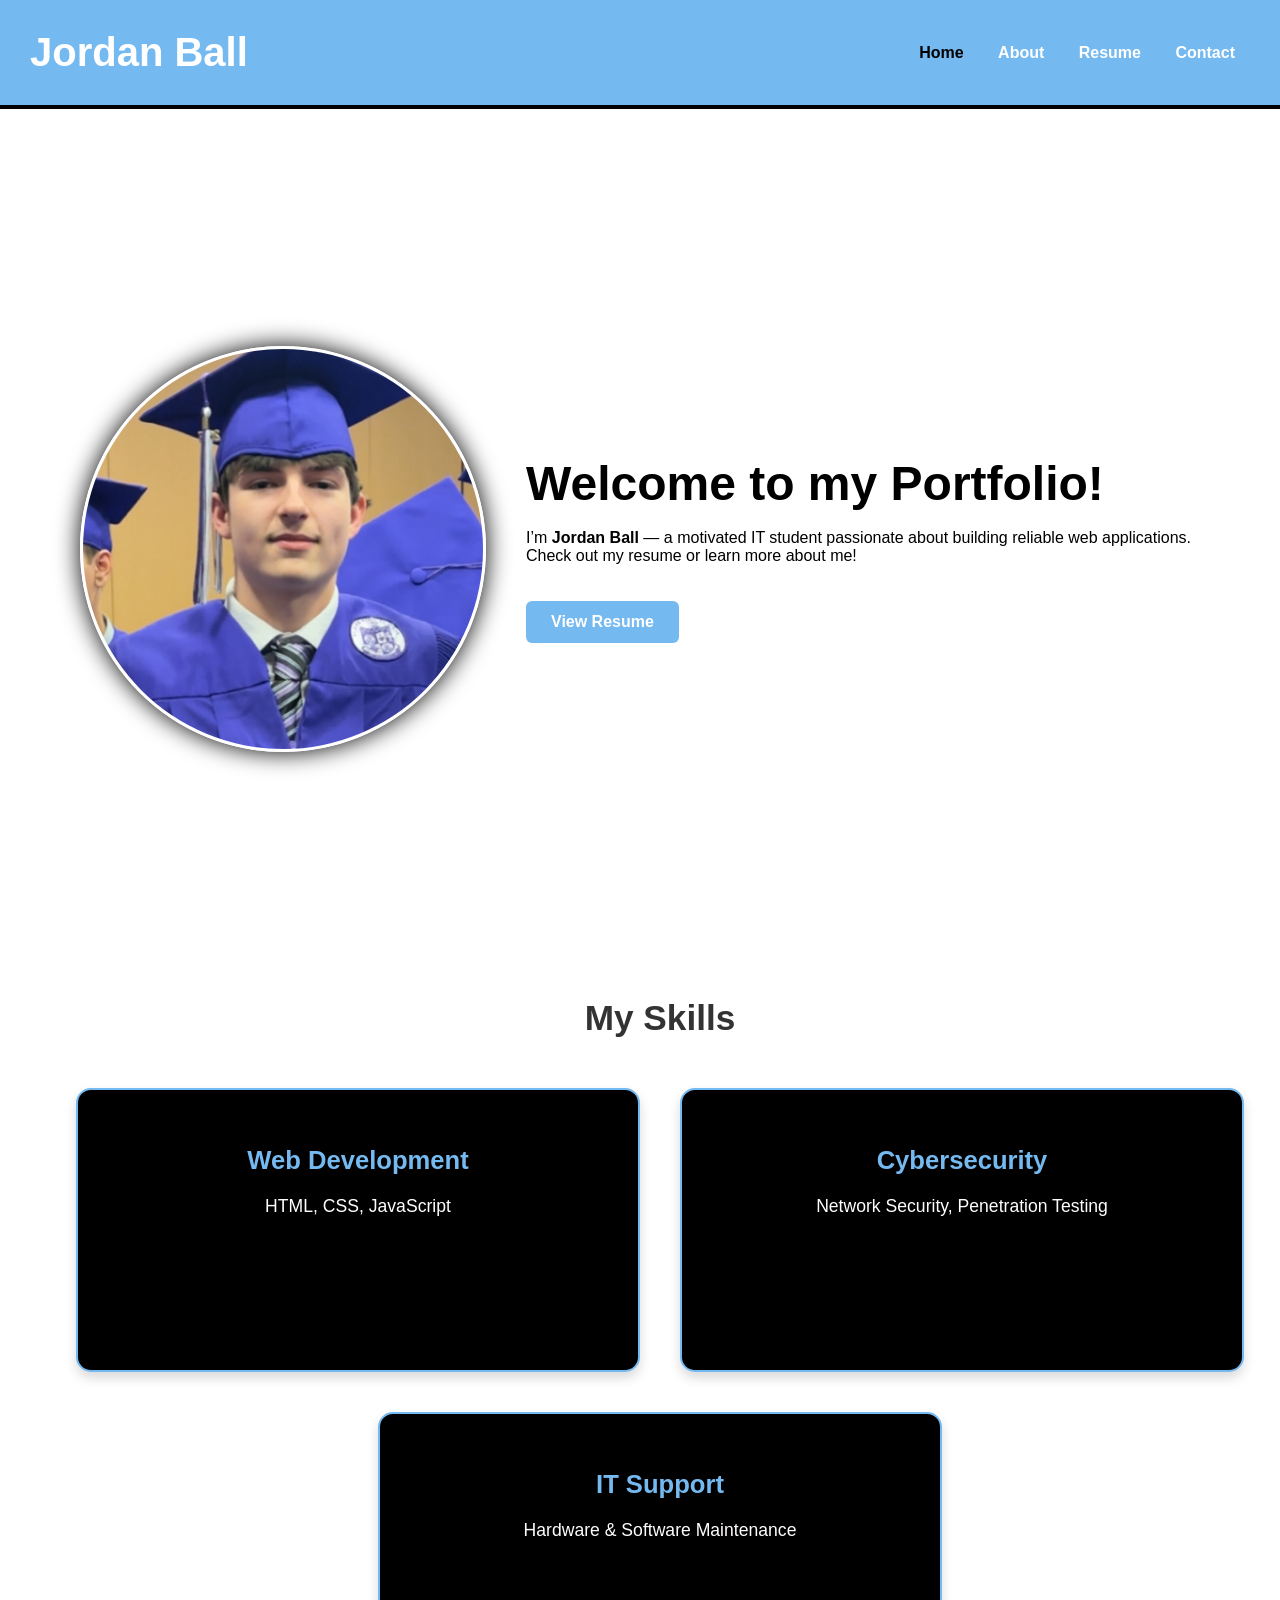
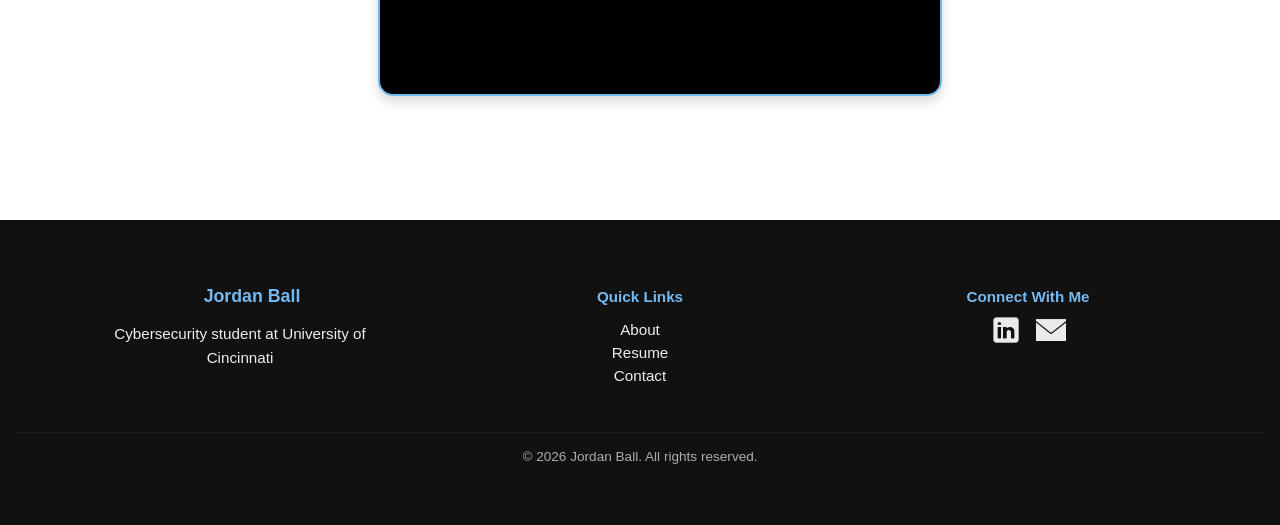
<file: index.html>
<!DOCTYPE html>
<html lang="en">
<head>
  <meta charset="UTF-8">
  <meta name="viewport" content="width=device-width, initial-scale=1.0">
  <title>Home | Jordan Ball</title>
  <link rel="icon" href="favicon.ico" type="image/x-icon">
  <link rel="stylesheet" href="style.css">
</head>
<body>
  <header>
    <h1>Jordan Ball</h1>
    <nav>
      <a href="index.html" class="active">Home</a>
      <a href="about.html">About</a>
      <a href="resume.html">Resume</a>
      <a href="contact.html">Contact</a>
    </nav>
  </header>

  <main>
    <!-- Home Section -->
    <section class="home">
      <img src="jballgrad.jpg" alt="Photo of Jordan Ball" class="profile-photo">
      <div class="intro">
        <h2 class="welcome-text">Welcome to my Portfolio!</h2>
        <p class="welcome-text">
          I’m <strong>Jordan Ball</strong> — a motivated IT student passionate about building reliable web applications. Check out my resume or learn more about me!
        </p>
        <a href="resume.html" class="btn">View Resume</a>
      </div>
    </section>

    <section id="skills" class="skills">
  <h2 class="section-title">My Skills</h2>
  <div class="skills-container">
    <div class="skill-box">
      <h3>Web Development</h3>
      <p>HTML, CSS, JavaScript</p>
    </div>
    <div class="skill-box">
      <h3>Cybersecurity</h3>
      <p>Network Security, Penetration Testing</p>
    </div>
    <div class="skill-box">
      <h3>IT Support</h3>
      <p>Hardware & Software Maintenance</p>
    </div>
  </div>
</section>


  </main>

  <!-- Footer -->
  <footer class="site-footer">
    <div class="footer-container">
      <div class="footer-about">
        <h3>Jordan Ball</h3>
        <p>Cybersecurity student at University of Cincinnati</p>
      </div>

      <div class="footer-links">
        <h4>Quick Links</h4>
        <ul>
          <li><a href="about.html">About</a></li>
          <li><a href="resume.html">Resume</a></li>
          <li><a href="contact.html">Contact</a></li>
        </ul>
      </div>

      <div class="footer-social">
        <h4>Connect With Me</h4>
        <div class="social-icons">
          <a href="https://www.linkedin.com/in/jordan-ball-b79059382/" target="_blank" aria-label="LinkedIn Profile">
            <img src="WhiteLinkedInLogo.png" alt="LinkedIn Logo">
          </a>
          <a href="mailto:balljordan2007@gmail.com" aria-label="Send Email">
            <img src="WhiteEmailLogo.png" alt="Email Logo">
          </a>
        </div>
      </div>
    </div>

    <p class="footer-bottom">© <span id="year"></span> Jordan Ball. All rights reserved.</p>
  </footer>

  <script>
    document.getElementById('year').textContent = new Date().getFullYear();
  </script>
  <script src="script.js"></script>
</body>
</html>
</file>
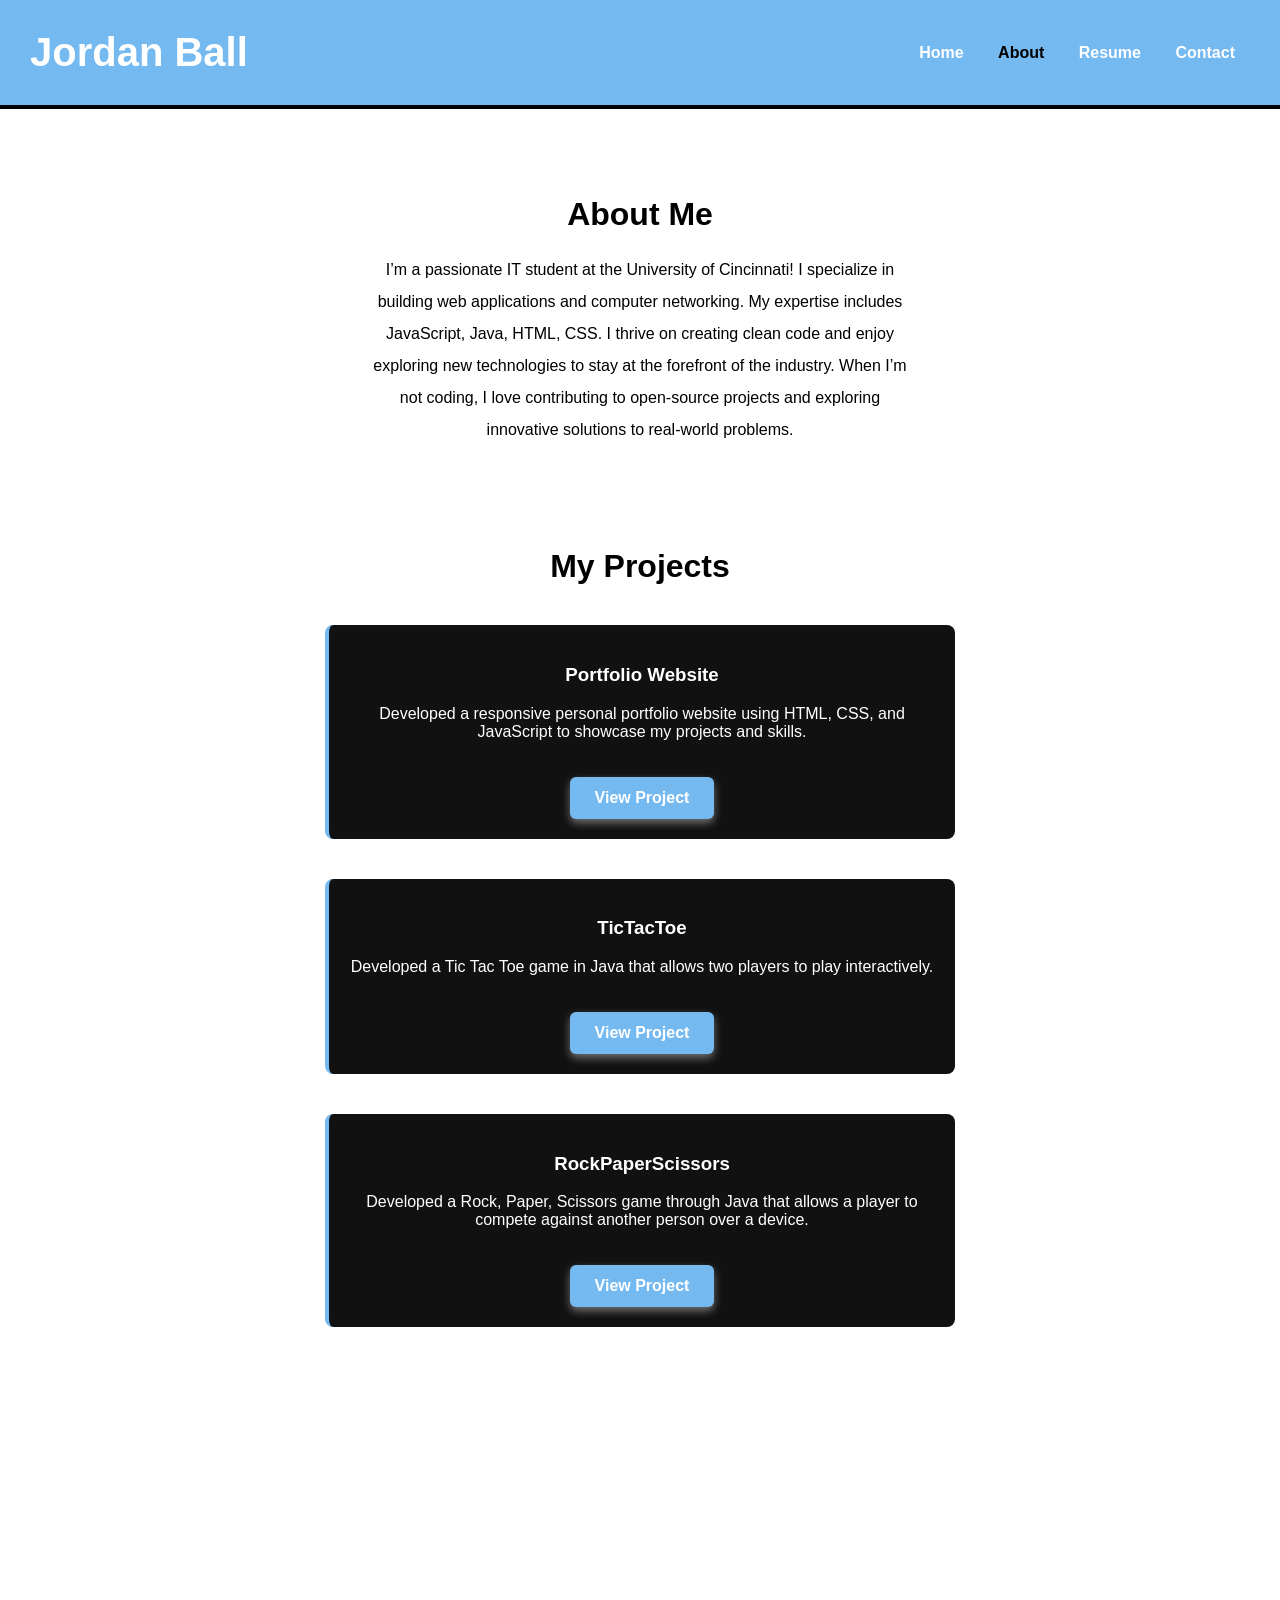
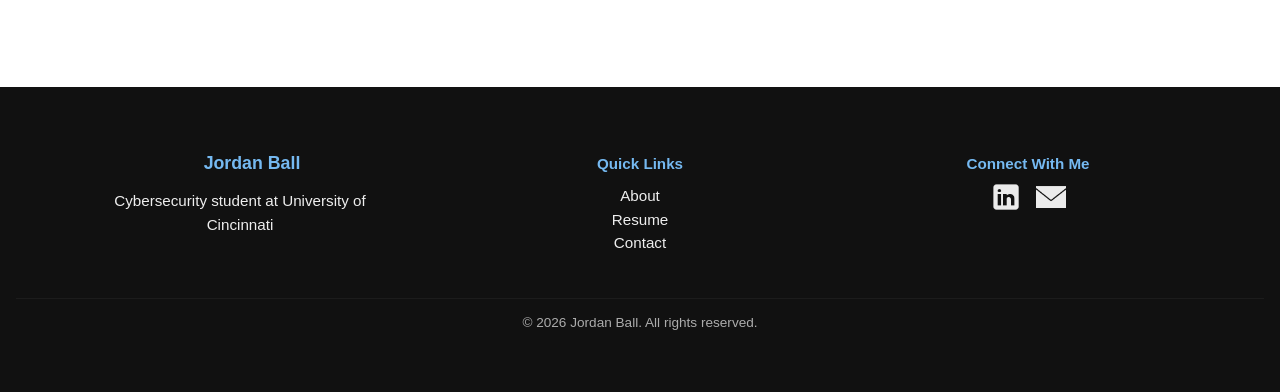
<file: about.html>
<!DOCTYPE html>
<html lang="en">
<head>
  <meta charset="UTF-8">
  <meta name="viewport" content="width=device-width, initial-scale=1.0">
  <title>About | Jordan Ball</title>
<link rel="icon" href="favicon.ico" type="image/x-icon">
  <link rel="stylesheet" href="style.css">
</head>
<body>
  <header>
    <h1>Jordan Ball</h1>
    <nav>
      <a href="index.html">Home</a>
      <a href="about.html" class="active">About</a>
      <a href="resume.html">Resume</a>
      <a href="contact.html">Contact</a>
    </nav>
  </header>

  <main>
    <!-- About Me Container -->
    <section class="about-container">
      <h2>About Me</h2>
      <p>I’m a passionate IT student at the University of Cincinnati! I specialize in building web applications and computer networking.
        My expertise includes JavaScript, Java, HTML, CSS. I thrive on creating clean code and enjoy exploring new technologies to stay at the forefront of the industry.
        When I’m not coding, I love contributing to open-source projects and exploring innovative solutions to real-world problems.</p>
    </section>

    <!-- Projects Container -->
    <section class="projects-container">
      <h2>My Projects</h2>

      <div class="project">
        <h3>Portfolio Website</h3>
        <p>Developed a responsive personal portfolio website using HTML, CSS, and JavaScript to showcase my projects and skills.</p>
        <a href="#" class="btn">View Project</a>
      </div>

      <div class="project">
        <h3>TicTacToe</h3>
        <p>Developed a Tic Tac Toe game in Java that allows two players to play interactively.</p>
        <a href="https://github.com/ball2j2/Lab_10_TicTacToe" class="btn">View Project</a>
      </div>

      <div class="project">
        <h3>RockPaperScissors</h3>
        <p>Developed a Rock, Paper, Scissors game through Java that allows a player to compete against another person over a device.</p>
        <a href="https://github.com/ball2j2/Ass01_RockPaperScissors" class="btn">View Project</a>
      </div>

      <div class="project">
        <h3>Craps</h3>
        <p>Developed a Craps dice game through Java which simulates casino gameplay. </p>
        <a href="https://github.com/ball2j2/Ass_01_Craps/blob/main/src/CrapsGame.java" class="btn">View Project</a>
      </div>


      <!-- Add more projects here as needed -->
    </section>
  </main>

<footer class="site-footer">
  <div class="footer-container">

    <div class="footer-about">
      <h3>Jordan Ball</h3>
      <p>Cybersecurity student at University of Cincinnati</p>
    </div>

    <div class="footer-links">
      <h4>Quick Links</h4>
      <ul>
        <li><a href="about.html">About</a></li>
        <li><a href="resume.html">Resume</a></li>
        <li><a href="contact.html">Contact</a></li>
      </ul>
    </div>

      <div class="footer-social">
      <h4>Connect With Me</h4>
      <div class="social-icons">
          <a href="https://www.linkedin.com/in/jordan-ball-b79059382/" target="_blank" aria-label="LinkedIn Profile">
            <img src="WhiteLinkedInLogo.png" alt="LinkedIn Logo">
          </a>
        <a href="mailto:balljordan2007@gmail.com" aria-label="Send Email">
          <img src="WhiteEmailLogo.png" alt="Email Logo">
        </a>
      </div>
    </div>

  </div>

  <p class="footer-bottom">© <span id="year"></span> Jordan Ball. All rights reserved.</p>
</footer>


<script>
  document.getElementById('year').textContent = new Date().getFullYear();
</script>
  <script src="script.js"></script>
</body>
</html>
</file>
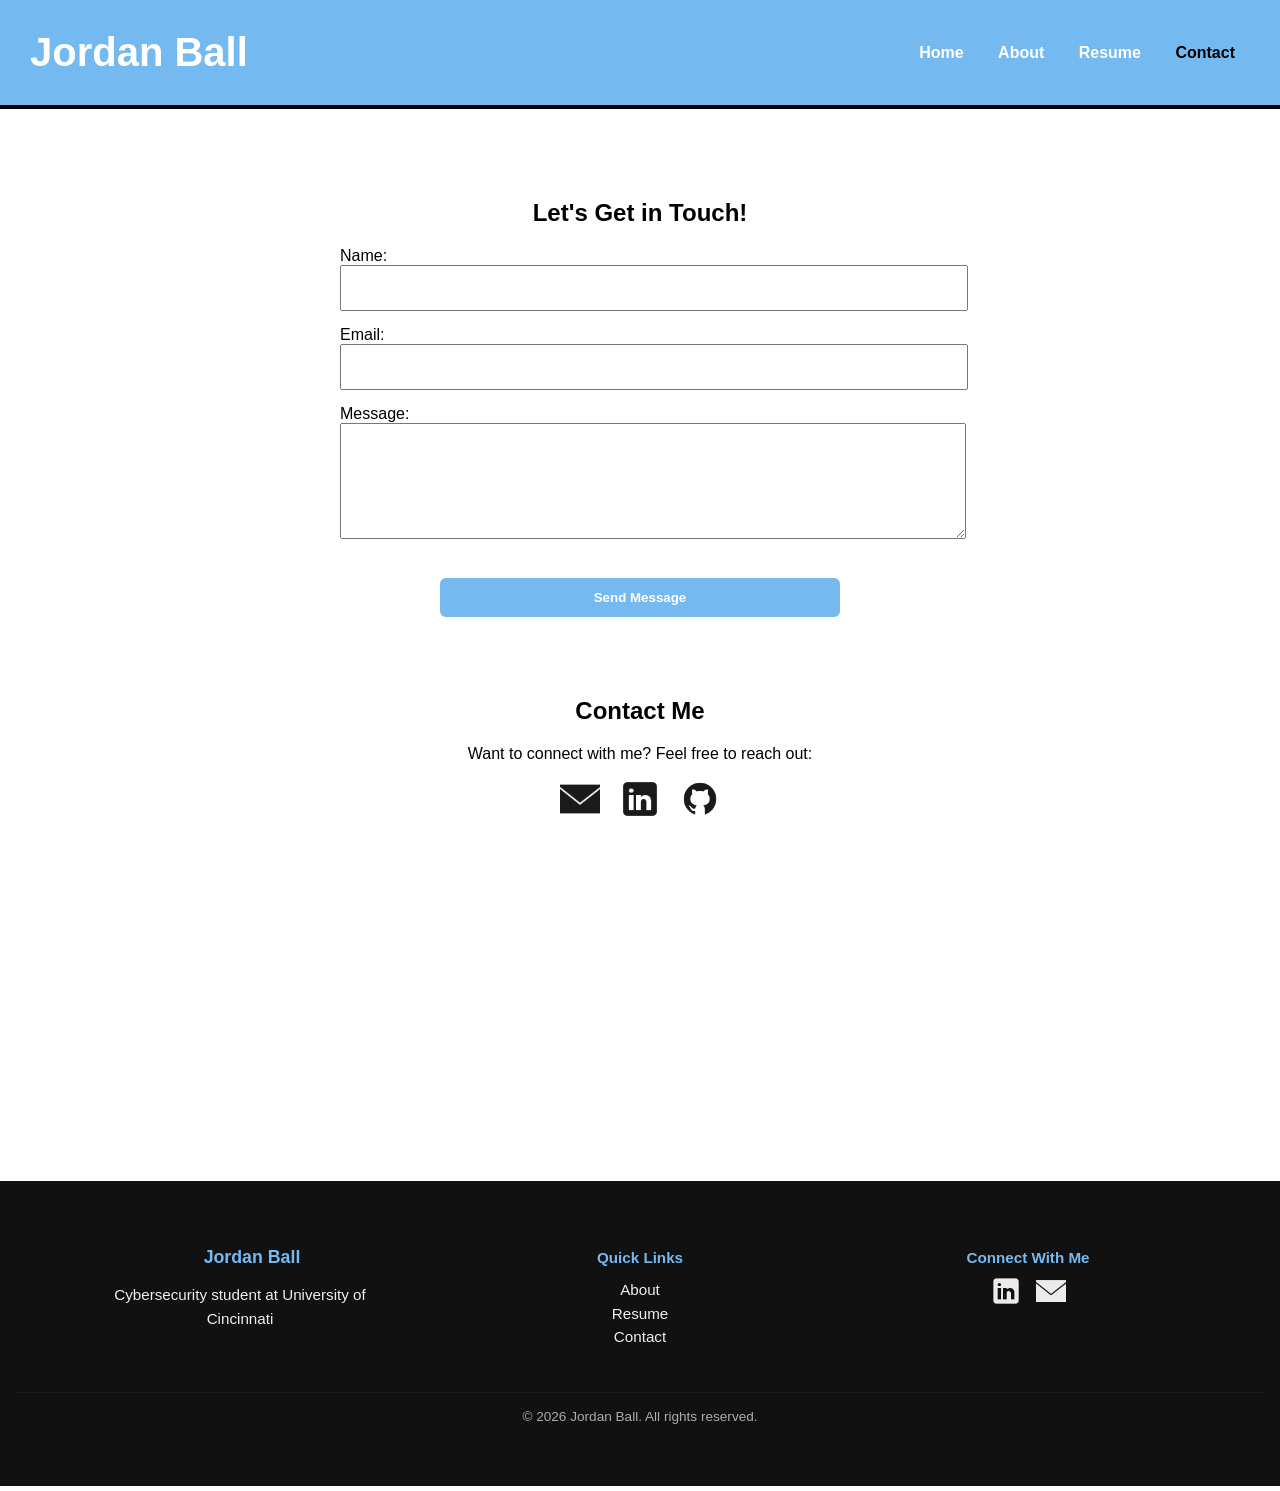
<file: contact.html>
<!DOCTYPE html>
<html lang="en">
<head>
  <meta charset="UTF-8">
  <meta name="viewport" content="width=device-width, initial-scale=1.0">
  <title>Contact | Jordan Ball</title>
  <link rel="icon" href="favicon.ico" type="image/x-icon">
  <link rel="stylesheet" href="style.css">
</head>
<body>
  <header>
    <h1>Jordan Ball</h1>
    <nav>
      <a href="index.html">Home</a>
      <a href="about.html">About</a>
      <a href="resume.html">Resume</a>
      <a href="contact.html" class="active">Contact</a>
    </nav>
  </header>

  <main>
    <section class="contact-container">
      <div class="contact-info">
        <h2>Contact Me</h2>
        <p>Want to connect with me? Feel free to reach out:</p>
        <ul class="contact-icons">
    <li>
      <a href="mailto:balljordan2007@gmail.com" aria-label="Email">
        <img src="BlackEmailLogo.png" alt="Email Logo">
      </a>
    </li>
    <li>
      <a href="https://www.linkedin.com/in/jordan-ball-b79059382/" target="_blank" aria-label="LinkedIn">
        <img src="LinkedInBlackLogo.png" alt="LinkedIn Logo">
      </a>
    </li>
    <li>
     <a href="https://github.com/ball2j2" target="_blank" aria-label="GitHub">
       <img src="GithubLogoBlack.png" alt="GitHub Logo">
      </a>
    </li>

  </ul>

      </div>

      <div class="contact-right">
        <h2>Let's Get in Touch!</h2>
        <form action="https://formspree.io/f/xkgknwkr" method="POST">
          <label for="name">Name:</label>
          <input type="text" id="name" name="name" required>

          <label for="email">Email:</label>
          <input type="email" id="email" name="email" required>

          <label for="message">Message:</label>
          <textarea id="message" name="message" rows="5" required></textarea>

          <button type="submit">Send Message</button>
        </form>
      </div>
    </section>
  </main>

<footer class="site-footer">
  <div class="footer-container">

    <div class="footer-about">
      <h3>Jordan Ball</h3>
      <p>Cybersecurity student at University of Cincinnati</p>
    </div>

    <div class="footer-links">
      <h4>Quick Links</h4>
      <ul>
        <li><a href="about.html">About</a></li>
        <li><a href="resume.html">Resume</a></li>
        <li><a href="contact.html">Contact</a></li>
      </ul>
    </div>

      <div class="footer-social">
      <h4>Connect With Me</h4>
      <div class="social-icons">
          <a href="https://www.linkedin.com/in/jordan-ball-b79059382/" target="_blank" aria-label="LinkedIn Profile">
            <img src="WhiteLinkedInLogo.png" alt="LinkedIn Logo">
          </a>
        <a href="mailto:balljordan2007@gmail.com" aria-label="Send Email">
          <img src="WhiteEmailLogo.png" alt="Email Logo">
        </a>
      </div>
    </div>

  </div>

  <p class="footer-bottom">© <span id="year"></span> Jordan Ball. All rights reserved.</p>
</footer>


<script>
  document.getElementById('year').textContent = new Date().getFullYear();
</script>
</body>
</html>
</file>
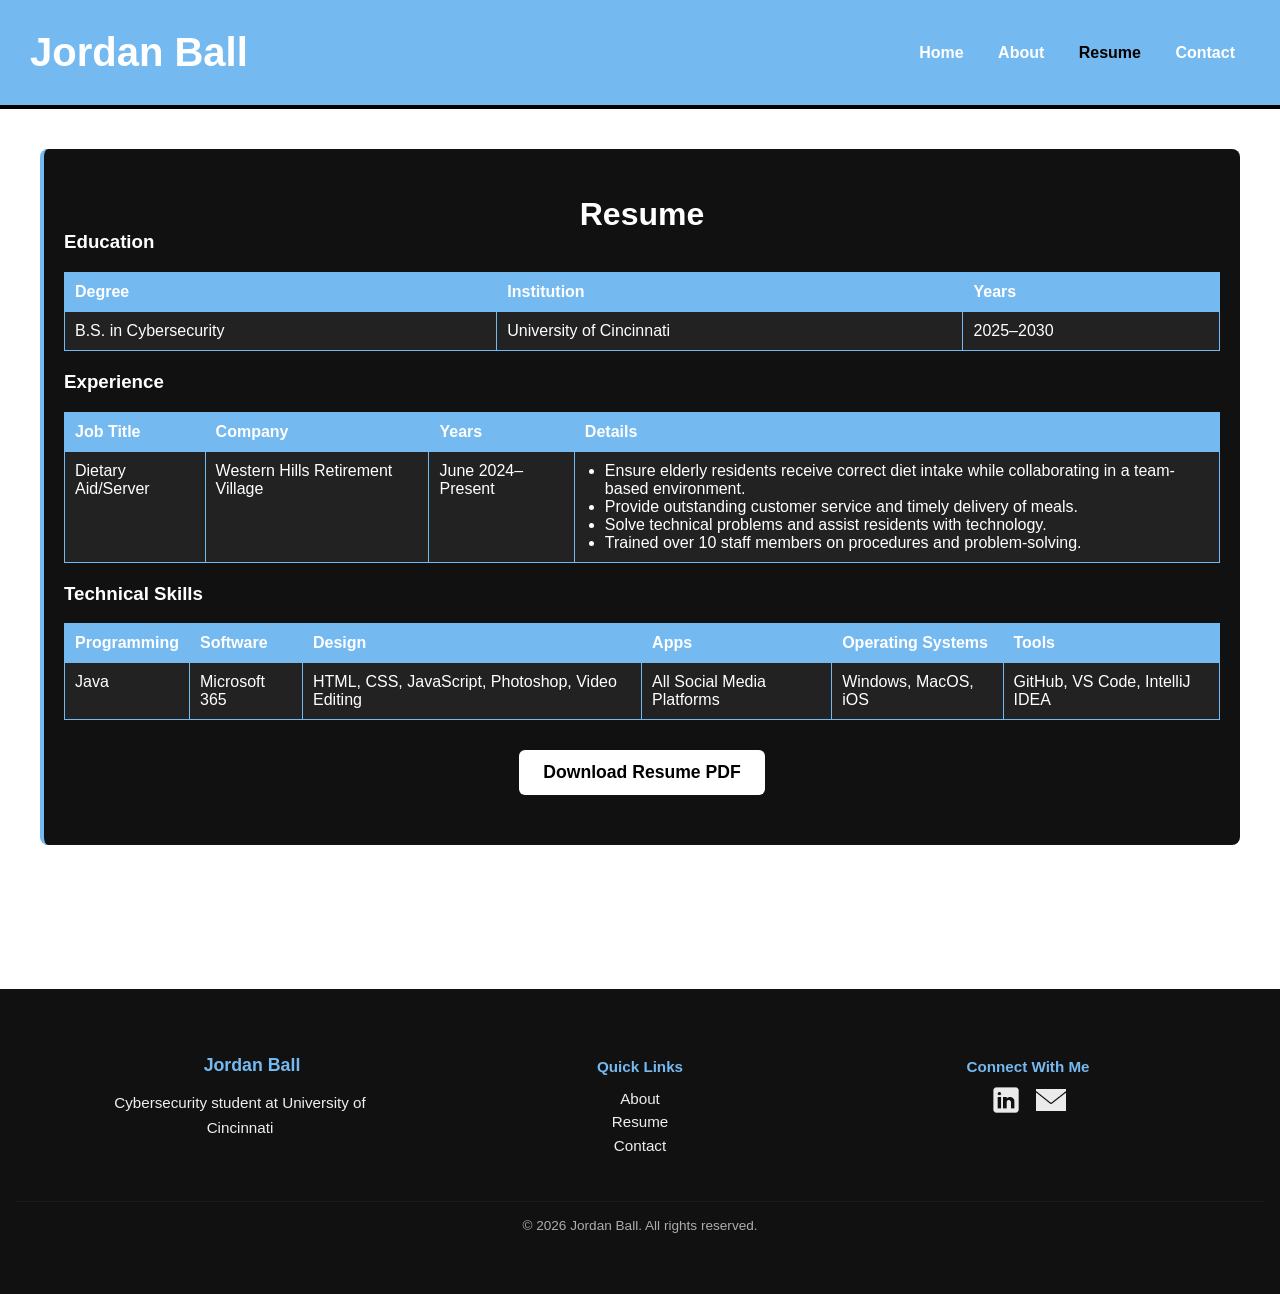
<file: resume.html>
<!DOCTYPE html>
<html lang="en">
<head>
  <meta charset="UTF-8">
  <meta name="viewport" content="width=device-width, initial-scale=1.0">
  <title>Resume | Jordan Ball</title>
  <link rel="icon" href="favicon.ico" type="image/x-icon">
  <link rel="stylesheet" href="style.css">
</head>
<body>
  <header>
    <h1>Jordan Ball</h1>
    <nav>
      <a href="index.html">Home</a>
      <a href="about.html">About</a>
      <a href="resume.html" class="active">Resume</a>
      <a href="contact.html">Contact</a>
    </nav>
  </header>


<main>
  <section class="resume-table-container">
    <h2>Resume</h2>

    <!-- Education Table -->
    <h3>Education</h3>
    <table class="resume-table">
      <tr>
        <th>Degree</th>
        <th>Institution</th>
        <th>Years</th>
      </tr>
      <tr>
        <td>B.S. in Cybersecurity</td>
        <td>University of Cincinnati</td>
        <td>2025–2030</td>
      </tr>
    </table>

    <!-- Experience Table -->
    <h3>Experience</h3>
    <table class="resume-table">
      <tr>
        <th>Job Title</th>
        <th>Company</th>
        <th>Years</th>
        <th>Details</th>
      </tr>
      <tr>
        <td>Dietary Aid/Server</td>
        <td>Western Hills Retirement Village</td>
        <td>June 2024–Present</td>
        <td>
          <ul>
            <li>Ensure elderly residents receive correct diet intake while collaborating in a team-based environment.</li>
            <li>Provide outstanding customer service and timely delivery of meals.</li>
            <li>Solve technical problems and assist residents with technology.</li>
            <li>Trained over 10 staff members on procedures and problem-solving.</li>
          </ul>
        </td>
      </tr>
    </table>

    <!-- Skills Table -->
    <h3>Technical Skills</h3>
    <table class="resume-table">
      <tr>
        <th>Programming</th>
        <th>Software</th>
        <th>Design</th>
        <th>Apps</th>
        <th>Operating Systems</th>
        <th>Tools</th>
      </tr>
      <tr>
        <td>Java</td>
        <td>Microsoft 365</td>
        <td>HTML, CSS, JavaScript, Photoshop, Video Editing</td>
        <td>All Social Media Platforms</td>
        <td>Windows, MacOS, iOS</td>
        <td>GitHub, VS Code, IntelliJ IDEA</td>
      </tr>
    </table>

    <a href="Jordan_Ball_Resume.pdf" class="resume-btn" download>Download Resume PDF</a>
  </section>
</main>



<footer class="site-footer">
  <div class="footer-container">

    <div class="footer-about">
      <h3>Jordan Ball</h3>
      <p>Cybersecurity student at University of Cincinnati</p>
    </div>

    <div class="footer-links">
      <h4>Quick Links</h4>
      <ul>
        <li><a href="about.html">About</a></li>
        <li><a href="resume.html">Resume</a></li>
        <li><a href="contact.html">Contact</a></li>
      </ul>
    </div>

      <div class="footer-social">
      <h4>Connect With Me</h4>
      <div class="social-icons">
          <a href="https://www.linkedin.com/in/jordan-ball-b79059382/" target="_blank" aria-label="LinkedIn Profile">
            <img src="WhiteLinkedInLogo.png" alt="LinkedIn Logo">
          </a>
        <a href="mailto:balljordan2007@gmail.com" aria-label="Send Email">
          <img src="WhiteEmailLogo.png" alt="Email Logo">
        </a>
      </div>
    </div>

  </div>

  <p class="footer-bottom">© <span id="year"></span> Jordan Ball. All rights reserved.</p>
</footer>


<script>
  document.getElementById('year').textContent = new Date().getFullYear();
</script>
</body>
</html>
</file>
<file: style.css>
body {
  margin: 0;
  font-family: Arial, sans-serif;
  color: #fff;

  display: flex;
  flex-direction: column;
  min-height: 100vh;  
}


header {
  background-color: #75b9f1;   
  padding: 30px;
  display: flex;
  justify-content: space-between;
  align-items: center;
  border-bottom: 4px solid #000000;
}

header h1 {
  margin: 0;
  color: #ffffff;
  font-size: 2.5rem;

}


nav a {
  color: white;
  text-decoration: none;
  margin: 0 15px;
  font-weight: bold;
  transition: color 0.3s;
}

nav a:hover, nav a.active {
  color: #000000;
}

main {
  flex: 1; 
  padding: 40px;
  max-width: 1200px;
  margin: auto;
}

/* Home section: two-column layout */
.home {
  display: flex;
  flex-wrap: wrap;
  align-items: center;
  justify-content: center;
  gap: 40px;
  min-height: 80vh;
  padding: 40px;
}

.home .profile-photo {
  flex: 1 1 320px;       
  max-width: 400px;
  width: 100%;
  height: 400px;          
  border-radius: 50%;
  border: 3px solid #fff; 
  box-shadow: 0 0 25px #000000; 
  object-fit: cover;      
  opacity: 1;
  transform: none;
  transition: none;
}

/* Intro text */
.home .intro {
  flex: 1 1 400px;
  color: black;
}

/* Animate welcome text */
.welcome-text {
  opacity: 0;
  transform: translateY(20px);
  transition: opacity 1s ease-out, transform 1s ease-out;
}

.welcome-text.show {
  opacity: 1;
  transform: translateY(0);
}

.btn {
  display: inline-block;
  margin-top: 20px;
  background-color: #75b9f1;  
  color: #fff;                 
  padding: 12px 25px;
  border-radius: 6px;
  text-decoration: none;
  font-weight: bold;
  font-size: 1rem;
  transition: all 0.3s ease;
  box-shadow: 0 4px 8px rgba(255, 255, 255, 0.4); 
}
.btn:hover {
  background-color: #75b9f1;  
  transform: translateY(-3px); 
  box-shadow: 0 6px 12px rgba(45, 195, 255, 0.794);
}

.resume-btn {
  display: block;
  width: fit-content;
  margin: 30px auto; 
  padding: 12px 24px;
  background-color: #ffffff;
  color: #000;
  text-decoration: none;
  border-radius: 6px;
  font-size: 1.1rem;
  font-weight: bold;
}

.resume-btn:hover {
  background-color: #4a9cd4;
}


.project {
  background-color: #111;
  border-left: 4px solid #75b9f1;
  padding: 20px;
  margin-bottom: 20px;
  border-radius: 8px;
}

a {
  color: #ffffff;
}

.about-container {
  background-color: transparent; 
  color: #000;                   
  width: 60%;
  max-width: 700px;
  min-height: 200px;
  margin: 0 auto 40px;         
  padding: 20px;
  border-radius: 8px;

  text-align: center;           
  display: flex;
  flex-direction: column;        
  justify-content: center;       
  align-items: center;          
}


.about-container h2,
.about-container h3 {
  text-align: center;
  font-size: 2em;
  margin-bottom: 5px; 
}

.about-container p {
  text-align: center;
  line-height: 2;
}

/* Projects container */
.projects-container {
  display: flex;
  flex-direction: column;
  gap: 20px; 
  text-align: center; 
  width: 70%;        
  max-width: 900px;  
  margin: 0 auto; 
}
.projects-container h2 {
  text-align: center;
  font-size: 2em;
  margin-bottom: 20px;
  color: black;
}

.projects-container .project {
  opacity: 0;
  transform: translateY(30px);
  transition: opacity 0.8s ease-out, transform 0.8s ease-out;
  min-height: 150px;  
}


.projects-container .project.show {
  opacity: 1;
  transform: translateY(0);
}


/* Individual project styling */
.project {
  background-color: #111;
  border-left: 4px solid #75b9f1;
  padding: 20px;
  border-radius: 8px;
  text-align: center; 
}

.contact-container {
  display: flex;
  flex-direction: column-reverse; 
  align-items: center;
  gap: 30px;
}

.contact-info, .contact-right {
  flex: 1 1 400px;
  background-color: transparent; 
  padding: 0;
  border: none;
  border-radius: 0;
  color: #000;
}

.contact-info {
  text-align: center;
}

.contact-info h2,
.contact-right h2 {
  text-align: center;
  color: #000000; 
}

.contact-info ul {
  list-style: none;
  padding: 0;
  text-align: center;
}

.contact-info ul li {
  margin-bottom: 10px;
  color: #000; 
}

.contact-info a {
  color: #75b9f1; 
  text-decoration: underline;
}

.contact-info a:hover {
  color: #75b9f1; 
}



.contact-right label {
  color: #000; 
  margin-top: 10px;
}

.contact-right {
  width: 100%;
  max-width: 600px;  
  padding: 30px;
}

.contact-right input,
.contact-right textarea {
  width: 100%;
  max-width: 650px;
  margin: 0 auto 15px;
  font-size: 1rem;
  padding: 12px;
}


.contact-right button {
  display: block;         
  margin: 20px auto 0;   
  width: 100%;            
  max-width: 400px;
  background-color: #75b9f1;
  color: #fff;
  padding: 12px;
  border: none;
  border-radius: 6px;
  font-weight: bold;
  cursor: pointer;
  transition: background 0.3s;
  text-align: center;    
}


.contact-right button:hover {
  background-color: #6cb5f1;
}


.contact-icons {
  list-style: none;
  padding: 0;
  display: flex;
  justify-content: center;
  align-items: center;
  gap: 20px;
  margin-top: 15px;
}

.contact-icons li a img {
  width: 40px;
  height: 40px;
  transition: transform 0.2s ease, opacity 0.2s ease;
}

.contact-icons li a img:hover {
  transform: scale(1.15);
  opacity: 0.8;
}

.resume-table-container {
  background-color: #111;
  padding: 20px;
  border-radius: 8px;
  border-left: 4px solid #75b9f1;
  margin-bottom: 40px;
  overflow-x: auto; 
}


.resume-table-container > h2 {
  text-align: center;
  font-size: 2em;
  margin-bottom: -20px; 

}

.resume-table {
  width: 100%;
  border-collapse: collapse;
  margin-bottom: 20px;
}

.resume-table th,
.resume-table td {
  border: 1px solid #75b9f1;
  padding: 10px;
  text-align: left;
  vertical-align: top;
}

.resume-table th {
  background-color: #75b9f1;
  color: #fff;
}

.resume-table tr:nth-child(even) {
  background-color: #222;
}

.welcome-text {
  opacity: 0;
  transform: translateY(20px);
  transition: opacity 1s ease-out, transform 1s ease-out;
  display: block;
  min-height: 1.2em; 
}

.welcome-text.show {
  opacity: 1;
  transform: translateY(0);
}

.intro h2 {
  font-size: 3rem;          
  font-weight: 900;
  color: #000000;
  margin: 0;
  line-height: 1.2;
}

.about-container {
  background-color: transparent; 
  color: #000; 
}

/* Footer icons */
.social-icons {
  display: flex;
  justify-content: center;
  gap: 20px;
  margin-bottom: 10px;
}

.social-icons a img {
  width: 30px;
  height: 30px;
  transition: transform 0.2s ease, opacity 0.2s ease;
}

.social-icons a img:hover {
  transform: scale(1.15);
  opacity: 0.8;
}

footer {
  text-align: center;
  padding: 20px;
  background-color: #f4f4f4;
  color: #000000;
}

.site-footer {
  background-color: #111;  
  color: #eee;
  padding: 3rem 1rem;
  margin-top: 4rem;
  font-size: 0.95rem;
}

.footer-container {
  display: flex;
  justify-content: space-between;
  gap: 4rem;
  max-width: 1100px;
  margin: 0 auto;
  flex-wrap: wrap;
}

.site-footer h3,
.site-footer h4 {
  margin-bottom: 0.5rem;
  color: #75b9f1; 
  font-weight: bold;
}

.footer-about,
.footer-links,
.footer-social {
  flex: 1;
  min-width: 250px;
}

.footer-about p {
  line-height: 1.6;
  max-width: 300px;
}

.footer-links ul {
  list-style: none;
  padding: 0;
}

.footer-links ul li {
  margin: 0.4rem 0;
}

.footer-links a {
  color: #eee;
  text-decoration: none;
  transition: 0.2s ease;
}

.footer-links a:hover {
  text-decoration: underline;
  color: #75b9f1;
}

/* Social icons */
.footer-social .social-icons {
  display: flex;
  gap: 15px;
  margin-top: 10px;
}

.footer-social img {
  width: 28px;
  filter: brightness(92%);
  transition: 0.2s;
}

.footer-social img:hover {
  transform: scale(1.1);
  filter: brightness(100%);
}

.footer-bottom {
  text-align: center;
  margin-top: 2rem;
  opacity: 0.7;
  font-size: 0.85rem;
  border-top: 1px solid #222;
  padding-top: 1rem;
}


/* Responsive Styles */

img {
  max-width: 100%;
  height: auto;
}

@media (max-width: 768px) {
  header {
    flex-direction: column;
    text-align: center;
    gap: 10px;
  }

  nav {
    display: flex;
    flex-wrap: wrap;
    gap: 10px;
    justify-content: center;
  }
}

@media (max-width: 768px) {
  .home {
    flex-direction: column;
    text-align: center;
    padding: 20px;
  }

  .profile-photo {
    width: 70%;
    max-width: 280px;
    margin-bottom: 20px;
  }
}

@media (max-width: 768px) {
  .contact-container {
    flex-direction: column;
    text-align: center;
    gap: 25px;
  }

  .contact-right form {
    width: 100%;
  }
}

@media (max-width: 768px) {
  .resume-table {
    width: 100%;
    font-size: 0.9rem;
    table-layout: fixed;
    word-wrap: break-word;
  }

  .resume-table th,
  .resume-table td {
    padding: 8px;
  }
}

.resume-table td ul {
  max-height: 120px;   
  overflow-y: auto;    
  padding-left: 20px;  
  margin: 0;
}


@media screen and (max-width: 768px) {
  .footer-container {
    flex-direction: column;
    align-items: center; 
    text-align: center;  
    gap: 20px;
  }

  .footer-about p {
    text-align: center; 
    max-width: 100%;    
    margin: 0 auto;   
  }

  .footer-links,
  .footer-social {
    text-align: center; 
  }
}


/* SKILLS SECTION */
.skills {
  padding: 20px 20px;          
  text-align: center;
  width: 100%;
}

.section-title {
  font-size: 2.2rem;
  margin-bottom: 50px;
  color: #333;
}

/* Container for the skill boxes */
.skills-container {
  display: flex;
  flex-wrap: wrap;
  justify-content: center;
  gap: 40px;        /* space between boxes */
  max-width: 1300px; /* keeps everything centered nicely */
  margin: 0 auto;
}

/* Individual skill box */
.skill-box {
  width: 500px;          /* slightly wider */
  min-height: 220px;     /* slightly taller */
  padding: 30px;         /* gives content more breathing room */
  background-color: rgb(0, 0, 0);
  border: 2px solid #75b9f1;
  border-radius: 15px;
  box-shadow: 0 6px 12px rgba(0, 0, 0, 0.15);
  transition: transform 0.3s ease, box-shadow 0.3s ease;
}

.skill-box:hover {
  transform: translateY(-5px);
  box-shadow: 0 8px 16px rgba(0, 0, 0, 0.2);
}

/* Skill box text styling */
.skill-box h3 {
  font-size: 1.6rem;
  margin-bottom: 10px;
  color: #75b9f1;
}

.skill-box p {
  font-size: 1.1rem;
  color: #fffdfd;
  line-height: 1.6;
}

/* Responsive for smaller screens */
@media (max-width: 1024px) {
  .skill-box {
    width: 45%;   /* two per row on medium screens */
  }
}

@media (max-width: 768px) {
  .skill-box {
    width: 80%;   /* one per row on mobile */
    min-height: 200px;
    padding: 25px;
  }
}
</file>
